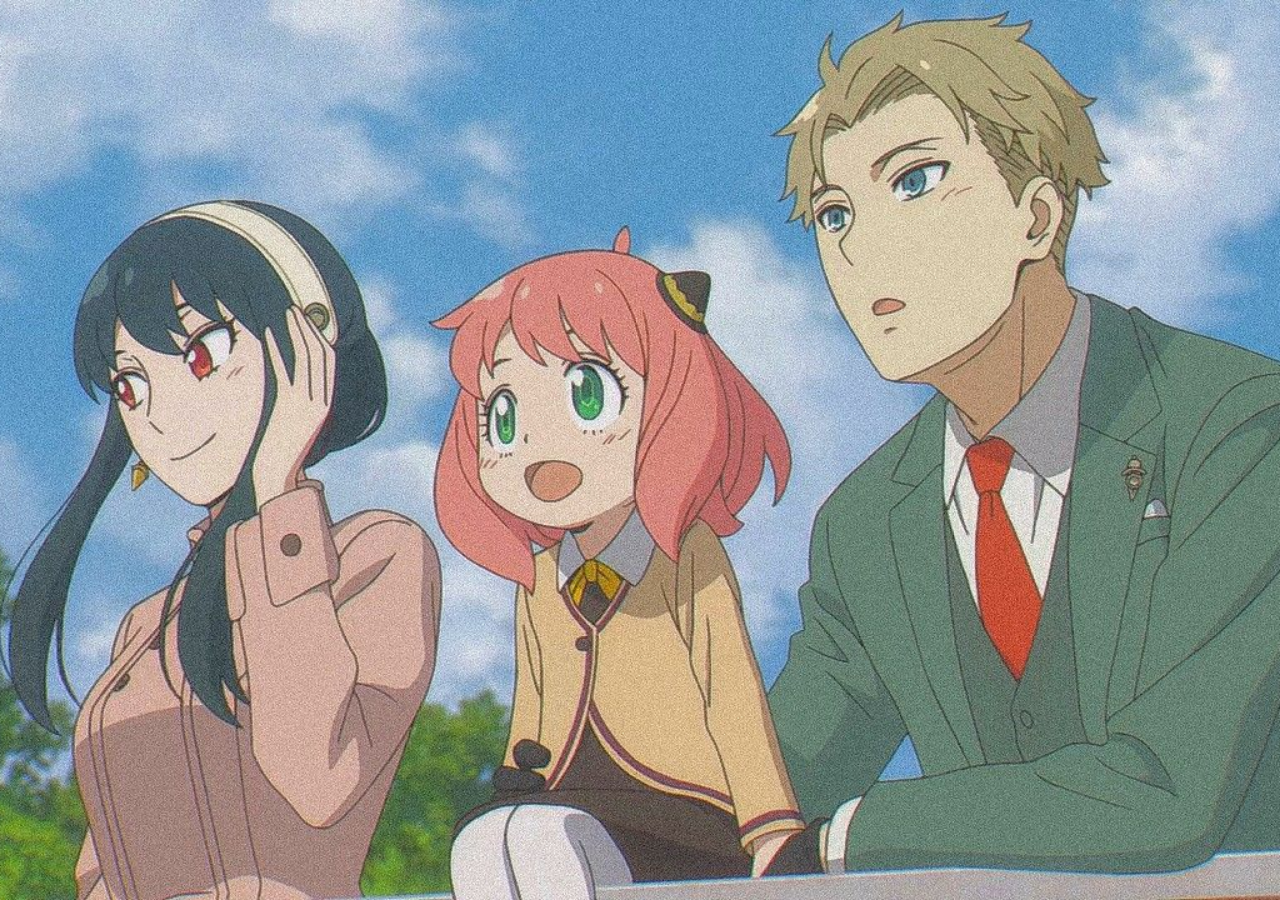
<file: index.html>
<!DOCTYPE html>
<html lang="en">
    
<head>
    <meta charset="UTF-8">
    <meta name="viewport" content="width=device-width, initial-scale=1.0">
    <title>SPYxFAM</title>
    <link rel="stylesheet" href="style.css">
    <link rel="icon" type="image/jpg" href="background2s.jpg">
</head>

<body>
    <header id="spyxfam">
        <h1>SPY<span class="x">×</span>FAM</h1>
    </header>
    <section class="header-sec">
        <nav class="nav-bar">
            <div class="episode">
                <a href="#episode" target="_self" class="main-tag"><span>Episode</span></a>
            </div>
            
            <div class="about">
                <a href="#about" target="_self" class="main-tag"><span>About</span></a>
            </div>
            
            <div class="storyline">
                <a href="#storyline" target="_self" class="main-tag"><span>Storyline</span></a>
            </div>

            <div class="dropDown">
                <a href="#character" class="main-tag"><span>Character</span></a>
                <div class="dropDown-lst">
                    <a href="forger.html" target="_blank">Forger</a>
                    <a href="blackbell.html" target="_blank">Blackbell</a>
                    <a href="desmond.html" target="_blank">Desmond</a>
                    <a href="others.html" target="_blank">Others</a>
                </div>
            </div>
        </nav>
    </section>

    <main id="webpage">
        <section id="about">
            <div class="about-sec">
                <div class="about-head">
                    <h2>About</h2>
                </div>
                
                <div class="about-info">
                    <p class="about-paragraph">Spy × Family (stylized as SPY×FAMILY and pronounced "spy family")[4][5][6] is a Japanese web manga series written and illustrated by Tatsuya Endo. The story follows Agent Twilight, an enigmatic spy who has to "build a family" to execute a mission, not realizing that his adopted daughter is a telepath, and the woman he agrees to marry is a skilled assassin. The series has been serialized biweekly on Shueisha's Shōnen Jump+ app and website since March 2019, with its chapters collected in 17 tankōbon volumes as of April 2026. It is licensed in North America by Viz Media. An anime television series adaptation produced by Wit Studio and CloverWorks aired from April to December 2022, with a second cours aired from October to December of the same year. The second season, continuing from 2022's adaptation, aired from October to December 2023. A third season aired from October to December 2025. An anime film titled Spy × Family Code: White, featuring the cast from the television series reprising their roles, was released theatrically in Japan in December 2023 and in the United States and Canada in April 2024. By December 2025, Spy × Family had over 41 million copies in circulation, making it one of the best-selling manga series of all time. The series has received critical acclaim for its storytelling, humor, characters, action scenes, and artwork.</p>
                    <br>
                    <p class="about-paragraph">Tatsuya Endo and his editor Shihei Lin have known each other for over ten years; Lin was his initial editor on his first manga series, Tista (2007). When Lin was moved from the Jump Square editorial department to Shōnen Jump+, Endo happily followed, and they began developing a new work. Spy × Family takes elements from three of Endo's Jump Square one-shots: Rengoku no Āshe (煉獄のアーシェ; lit. "Ashe of Purgatory"), Ishi ni Usubeni, Tetsu ni Hoshi (石に薄紅、鉄に星; lit. "The Pink in Stone, the Star in Steel"), and I Spy. Lin said that its reception among the editorial department was so positive that serialization was practically decided before the official meeting was even held. The initial draft was given the working title Spy Family written in Japanese. When deciding the final name, Endo came up with over 100 options, but they ultimately decided to use the same title but in English and with a "cross" in between, the latter influenced by Hunter × Hunter.[9] Lin said that he and Endo are always conscious of the line where violence, a necessary aspect in a spy manga, is given a pass for comedy's sake. With Tista and Blade of the Moon Princess both having a dark tone, the editor told Endo to give Spy × Family a more cheerful <span class="span-paragraph">one. Anya was inspired by the main character of Rengoku no Ashe. Her extrasensory perception was decided early on, and</span></p>
                    <p class="about-paragraph">Lin cited its use for comedic effect as one of the series' strengths. Lin said that the series has a broad readership among all ages and genders. He also cited Endo's clean art and ability to convey emotions as part of the manga's appeal. Lin feels that the world and characters were firmly established as of volume <span class="span-paragraph">two. As such, he revealed that he and Endo would start to include longer narratives in the series.</span></p>
                </div>
            </div>
        </section>

        <section id="episode">
            <div class="ep-sec">
                <div class="ep-head">
                    <h2>EPISODES</h2>
                </div>
                
                <div class="ep-title">
                    <table>
                        <tbody>
                            <tr>
                                <th>Operation Strix</th>
                                <td><img src="episode1.png" alt="episode 1"></td>
                            </tr>
                            
                            <tr>
                                <th>Secure a Wife</th>
                                <td><img src="episode2.png" alt="episode 2"></td>
                            </tr>
                            
                            <tr>
                                <th>Prepare for the Interview</th>
                                <td><img src="episode3.png" alt="episode 3"></td>
                            </tr>
                            
                            <tr>
                                <th>The Prestigious<br>School's Interview</th>
                                <td><img src="episode4.png" alt="episode 4"></td>
                            </tr>
                            
                            <tr>
                                <th>Will They Pass or Fail?</th>
                                <td><img src="episode5.png" alt="episode 5"></td>
                            </tr>

                            <tr>
                                <th>The Friendship Scheme</th>
                                <td><img src="episode6.png" alt="episode 6"></td>
                            </tr>

                            <tr>
                                <th>The Target's Second Son</th>
                                <td><img src="episode7.png" alt="episode 7"></td>
                            </tr>

                            <tr>
                                <th>The Counter-Secret<br>Police Cover Operation</th>
                                <td><img src="episode8.png" alt="episode 8"></td>
                            </tr>

                            <tr>
                                <th>Show Off How in Love You Are</th>
                                <td><img src="episode9.png" alt="episode 9"></td>
                            </tr>

                            <tr>
                                <th>The Great Dodgeball Plan</th>
                                <td><img src="episode10.png" alt="episode 10"></td>
                            </tr>

                            <tr>
                                <th>Stella</th>
                                <td><img src="episode11.png" alt="episode 11"></td>
                            </tr>

                            <tr>
                                <th>Penguin Park</th>
                                <td><img src="episode12.png" alt="episode 12"></td>
                            </tr>

                            <tr>
                                <th>Project Apple</th>
                                <td><img src="episode13.png" alt="episode 13"></td>
                            </tr>

                            <tr>
                                <th>Disarm the Time Bomb</th>
                                <td><img src="episode14.png" alt="episode 14"></td>
                            </tr>

                            <tr>
                                <th>A New Family Member</th>
                                <td><img src="episode15.png" alt="episode 15"></td>
                            </tr>

                            <tr>
                                <th>The Informant's Great<br>Romance Plan</th>
                                <td><img src="episode16.png" alt="episode 16"></td>
                            </tr>

                            <tr>
                                <th>Fullmetal Lady</th>
                                <td><img src="episode17.png" alt="episode 17"></td>
                            </tr>

                            <tr>
                                <th>Uncle the Private Tutor</th>
                                <td><img src="episode18.png" alt="episode 18"></td>
                            </tr>

                            <tr>
                                <th>A Revenge Plot Against Desmond</th>
                                <td><img src="episode19.png" alt="episode 19"></td>
                            </tr>

                            <tr>
                                <th>Investigate the General Hospital</th>
                                <td><img src="episode20.png" alt="episode 20"></td>
                            </tr>

                            <tr>
                                <th>Nightfall</th>
                                <td><img src="episode21.png" alt="episode 21"></td>
                            </tr>

                            <tr>
                                <th>The Underground Tennis Tournament:<br>The Campbelldon</th>
                                <td><img src="episode22.png" alt="episode 22"></td>
                            </tr>

                            <tr>
                                <th>The Unwavering Path</th>
                                <td><img src="episode23.png" alt="episode 23"></td>
                            </tr>

                            <tr>
                                <th>Shopping with Friends</th>
                                <td><img src="episode24.png" alt="episode 24"></td>
                            </tr>

                            <tr>
                                <th>First Contact</th>
                                <td><img src="episode25.png" alt="episode 25"></td>
                            </tr>

                            <tr>
                                <th>Follow Mama and Papa</th>
                                <td><img src="episode26.png" alt="episode 26"></td>
                            </tr>
                        </tbody>
                    </table>
                </div>
            </div>
        </section>

        <section id="storyline">
            <div class="story-sec">
                <div class="story-head">
                    <h2>STORYLINE</h2>
                </div>

                <div class="story-info">
                    <p class="story-paragraph">At its core, Spy x Family is a brilliant mix of high-stakes espionage and heartwarming "found family" comedy. Set in a world reminiscent of the Cold War, it follows three individuals who form a fake family, each keeping a massive secret from the others to maintain peace between the nations <span class="span-paragraph">of Westalis and Ostania.</span></p>
                    <br>
                    <p class="story-paragraph">The story begins when Westalis's top spy, codename Twilight, is assigned a mission of utmost importance: Operation Strix. To prevent a war, he must get close to Donovan Desmond, a reclusive Ostanian politician who only appears at functions for his son's elite school, Eden <span class="span-paragraph">Academy. To infiltrate these social circles, Twilight assumes the identity of Loid Forger, a psychiatrist, and realizes he needs a wife and child within one week.</span></p>
                    <br>
                    <p class="story-paragraph">The irony of the series is that while Loid thinks he is the only one living a double life, his new family is just as extraordinary:</p>
                    <p class="story-paragraph">Loid Forger (The <span class="span-paragraph">Spy): A master of disguise who believes he's abandoned all emotion for the sake of his<br>mission, yet constantly finds himself genuinely caring for his fake family.</span></p>
                    <p class="story-paragraph">Yor Forger (The <span class="span-paragraph">Assassin): To avoid suspicion of being a single woman (which is seen as "suspicious" in Ostania), she agrees to the fake marriage. By day, she's a clerk; by night, she's the deadly Thorn Princess.</span></p>
                    <p class="story-paragraph">Anya Forger (The <span class="span-paragraph">Telepath): A young girl Loid adopts from an orphanage. She is a former test subject who can read minds. She is the only one who knows everyone's true identity, and she uses her powers to keep the family together so she doesn't have to go back to the orphanage.</span></p>
                    <p class="story-paragraph">Bond (The <span class="span-paragraph">Precognitive Dog): Later, the family adopts a dog who can see the future. He and Anya form a psychic duo to prevent various disasters.</span></p>
                </div>

                <div class="story-info">
                    <p class="story-paragraph">Anya must earn 8 Stella Stars to become an "Imperial Scholar" so Loid can attend the exclusive donor mixers. <span class="span-paragraph">However, Anya is academically challenged and prone to earning Tonitrus Bolts (demerits) instead. Her "frenemy" relationship with Desmond's son, Damian, is a central focus.</span></p>
                    <br>
                    <p class="story-paragraph">One of the most intense arcs where Yor is hired to protect a client on a luxury liner. Coincidentally, Loid and Anya are on the same ship. Yor must fight off a horde of assassins while keeping her job a secret from Loid, who is busy trying to relax (and failing).</p>
                    <p class="story-paragraph">These storylines delve into the darker political climate of Ostania, involving domestic terrorism, the Secret Police (including Yor's overprotective brother, Yuri), and the looming threat of war that Loid is desperately trying to stop.</p>
                    <p class="story-paragraph">It's a story about people who are "broken" or "lonely" finding a sense of belonging in a lie that slowly becomes their reality.</p>
                </div>
            </div>
        </section>
    </main>

    <div class="intro-slide">
    </div>

    <script src="index.js"></script>
</body>
</html>
</file>
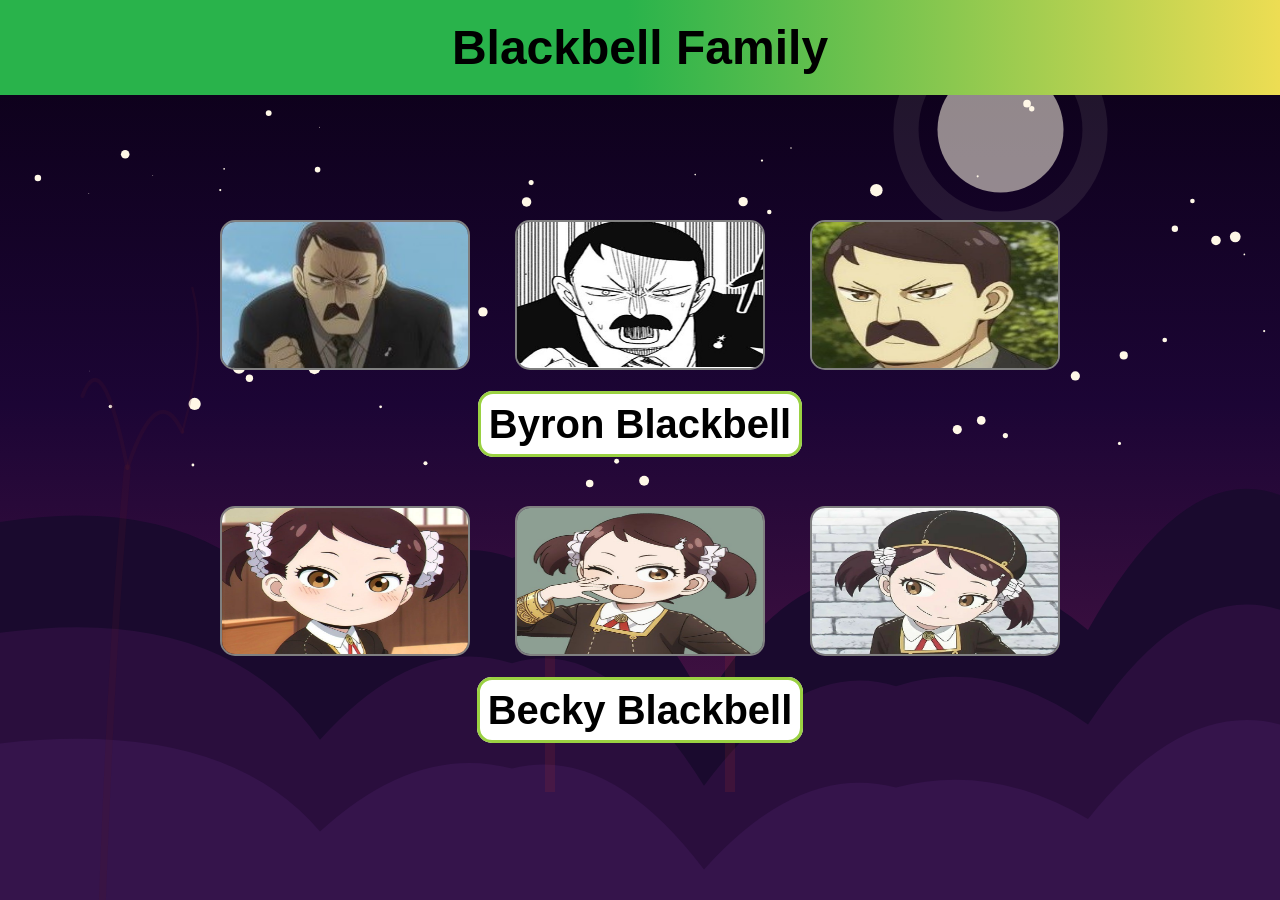
<file: blackbell.html>
<!DOCTYPE html>
<html lang="en">
<head>
    <meta charset="UTF-8">
    <meta name="viewport" content="width=device-width, initial-scale=1.0">
    <title>Blackbell Family</title>
    <link rel="stylesheet" href="style2.css">
</head>
<body id="blackbell-family">
    <canvas class="ca"></canvas>
    <header id="header-blackbell">
        <h1>Blackbell Family</h1>
    </header>
    <section id="blackbell">
        <div class="blackbell-famInfo">
            <div class="fam-row">
                <div class="fam-img">
                    <img src="byron.jpg" alt="Byron Blackbell">
                    <img src="byron2.jpg" alt="Byron Blackbell">
                    <img src="byron3.jpg" alt="Byron Blackbell">
                </div>
                <div class="fam-row-text">
                    <h2 id="byron"><span>Byron Blackbell</span></h2>
                    <p>is the father of Becky Blackbell and a prominent figure in Ostanian high society. While he is not a main character, his influence as a titan of industry is felt throughout the series. Byron is the CEO of Blackbell Heavy Industries (also known as the Blackbell Company), one of Ostania's most powerful military manufacturers. In stark contrast to the cold and reclusive Donovan Desmond, Byron is portrayed as a highly social and extremely doting father. He is known for showering Becky with extravagant gifts and rewards. For example, he gifted her their pet dog, Wiesel, as a reward for her efforts at school. Despite his serious role as a CEO, he is occasionally depicted as having a childish or overly emotional side, particularly when it comes to his daughter. He is frequently scolded or kept in check by Martha Marriott, the family's trusted veteran attendant and Becky's caretaker. Byron represents the "industrialist" side of the Ostanian power structure—someone who benefits from the military-industrial complex but remains a devoted, if slightly over-the-top, family man.</p>    
                </div>

                <div class="fam-img">
                    <img src="beckyblackbell.jpg" alt="Becky Blackbell">
                    <img src="beckyblackbell2.jpg" alt="Becky Blackbell">
                    <img src="beckyblackbell3.jpg" alt="Becky Blackbell">
                </div>
                <div class="fam-row-text">
                    <h2 id="becky"><span>Becky Blackbell</span></h2>
                    <p>She is Anya Forger's best friend at Eden Academy and the daughter of Byron Blackbell, the CEO of the massive defense conglomerate, Blackbell Heavy Industries. She is one of the few people who truly sees Anya for who she is—and likes her for it. Becky is characterized by her extreme maturity (or at least, her attempt at it). Because she grew up watching adult romance dramas and surrounded by luxury, she often acts more like a 25-year-old socialite than a 6-year-old child. Before meeting Anya, Becky was lonely and viewed her classmates as "childish." She initially took Anya under her wing out of pity, but the two quickly became inseparable. Becky is fiercely protective of Anya and is often the first to stand up to Damian or other bullies. She is obsessed with love and "mature" relationships. She frequently gives Anya unsolicited romantic advice and views almost every interaction through the lens of a soap opera plot. Becky is essential to Anya's emotional well-being. While Anya is constantly stressed by her secret mission and Damian's attitude, Becky provides a safe, normal space for her to just be a kid.</p>
                </div>
            </div>
        </div>
    </section>
    <script src="index.js"></script>
</body>
</html>
</file>
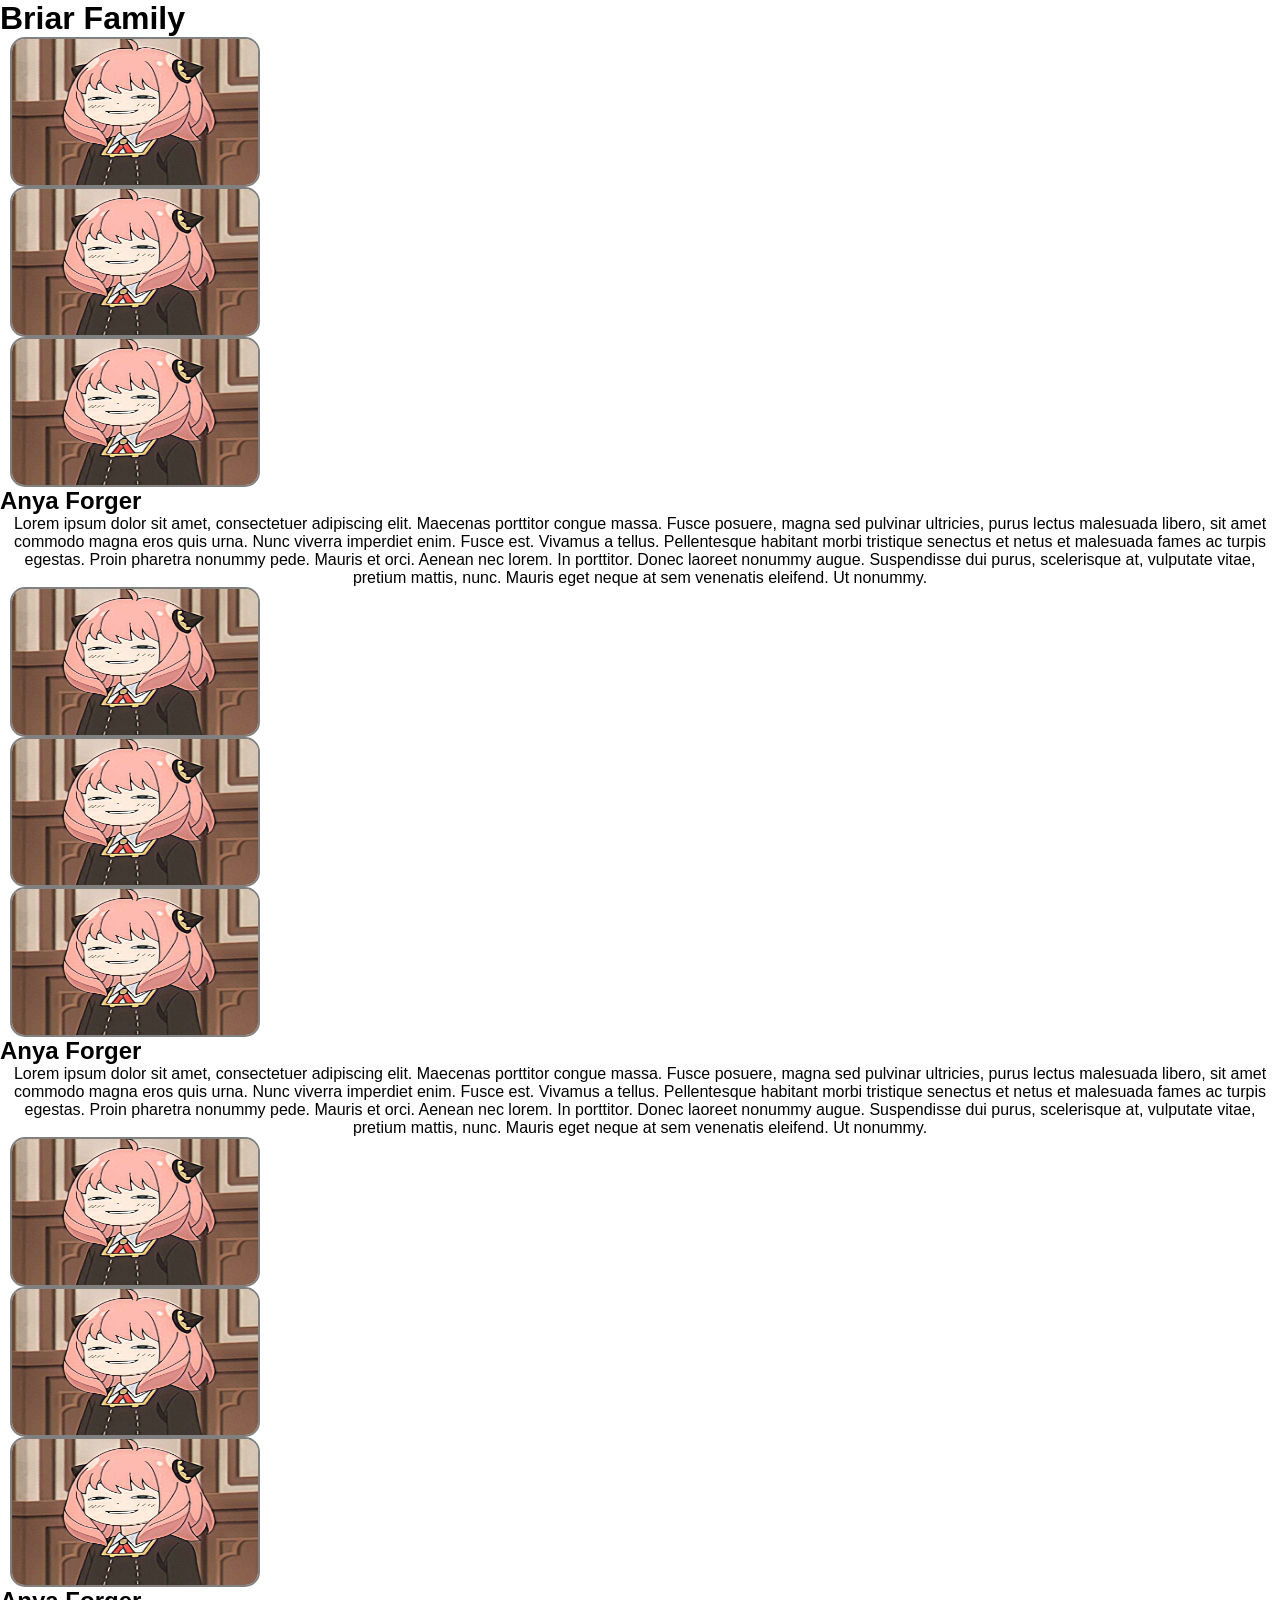
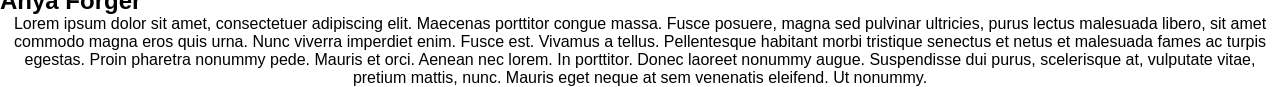
<file: briar.html>
<!DOCTYPE html>
<html lang="en">
<head>
    <meta charset="UTF-8">
    <meta name="viewport" content="width=device-width, initial-scale=1.0">
    <title>Briar Family</title>
    <link rel="stylesheet" href="style2.css">
</head>
<body>
    <header id="header-briar">
        <h1>Briar Family</h1>
    </header>
    <section id="briar">
        <div class="briar-famInfo">
            <div class="fam-row">
                <div class="fam-img">
                    <img src="anyaforger.jpg" alt="Anya Forger">
                    <img src="anyaforger.jpg" alt="Anya Forger">
                    <img src="anyaforger.jpg" alt="Anya Forger">
                </div>
                <div class="fam-row-text">
                    <h2>Anya Forger</h2>
                    <p>Lorem ipsum dolor sit amet, consectetuer adipiscing elit. Maecenas porttitor congue massa. Fusce posuere, magna sed pulvinar ultricies, purus lectus malesuada libero, sit amet commodo magna eros quis urna. Nunc viverra imperdiet enim. Fusce est. Vivamus a tellus. Pellentesque habitant morbi tristique senectus et netus et malesuada fames ac turpis egestas. Proin pharetra nonummy pede. Mauris et orci. Aenean nec lorem. In porttitor. Donec laoreet nonummy augue. Suspendisse dui purus, scelerisque at, vulputate vitae, pretium mattis, nunc. Mauris eget neque at sem venenatis eleifend. Ut nonummy.</p>    
                </div>

                <div class="fam-img">
                    <img src="anyaforger.jpg" alt="Anya Forger">
                    <img src="anyaforger.jpg" alt="Anya Forger">
                    <img src="anyaforger.jpg" alt="Anya Forger">
                </div>
                <div class="fam-row-text">
                    <h2>Anya Forger</h2>
                    <p>Lorem ipsum dolor sit amet, consectetuer adipiscing elit. Maecenas porttitor congue massa. Fusce posuere, magna sed pulvinar ultricies, purus lectus malesuada libero, sit amet commodo magna eros quis urna. Nunc viverra imperdiet enim. Fusce est. Vivamus a tellus. Pellentesque habitant morbi tristique senectus et netus et malesuada fames ac turpis egestas. Proin pharetra nonummy pede. Mauris et orci. Aenean nec lorem. In porttitor. Donec laoreet nonummy augue. Suspendisse dui purus, scelerisque at, vulputate vitae, pretium mattis, nunc. Mauris eget neque at sem venenatis eleifend. Ut nonummy.</p>    
                </div>

                <div class="fam-img">
                    <img src="anyaforger.jpg" alt="Anya Forger">
                    <img src="anyaforger.jpg" alt="Anya Forger">
                    <img src="anyaforger.jpg" alt="Anya Forger">
                </div>
                <div class="fam-row-text">
                    <h2>Anya Forger</h2>
                    <p>Lorem ipsum dolor sit amet, consectetuer adipiscing elit. Maecenas porttitor congue massa. Fusce posuere, magna sed pulvinar ultricies, purus lectus malesuada libero, sit amet commodo magna eros quis urna. Nunc viverra imperdiet enim. Fusce est. Vivamus a tellus. Pellentesque habitant morbi tristique senectus et netus et malesuada fames ac turpis egestas. Proin pharetra nonummy pede. Mauris et orci. Aenean nec lorem. In porttitor. Donec laoreet nonummy augue. Suspendisse dui purus, scelerisque at, vulputate vitae, pretium mattis, nunc. Mauris eget neque at sem venenatis eleifend. Ut nonummy.</p>    
                </div>
            </div>
        </div>
    </section>
</body>
</html>
</file>
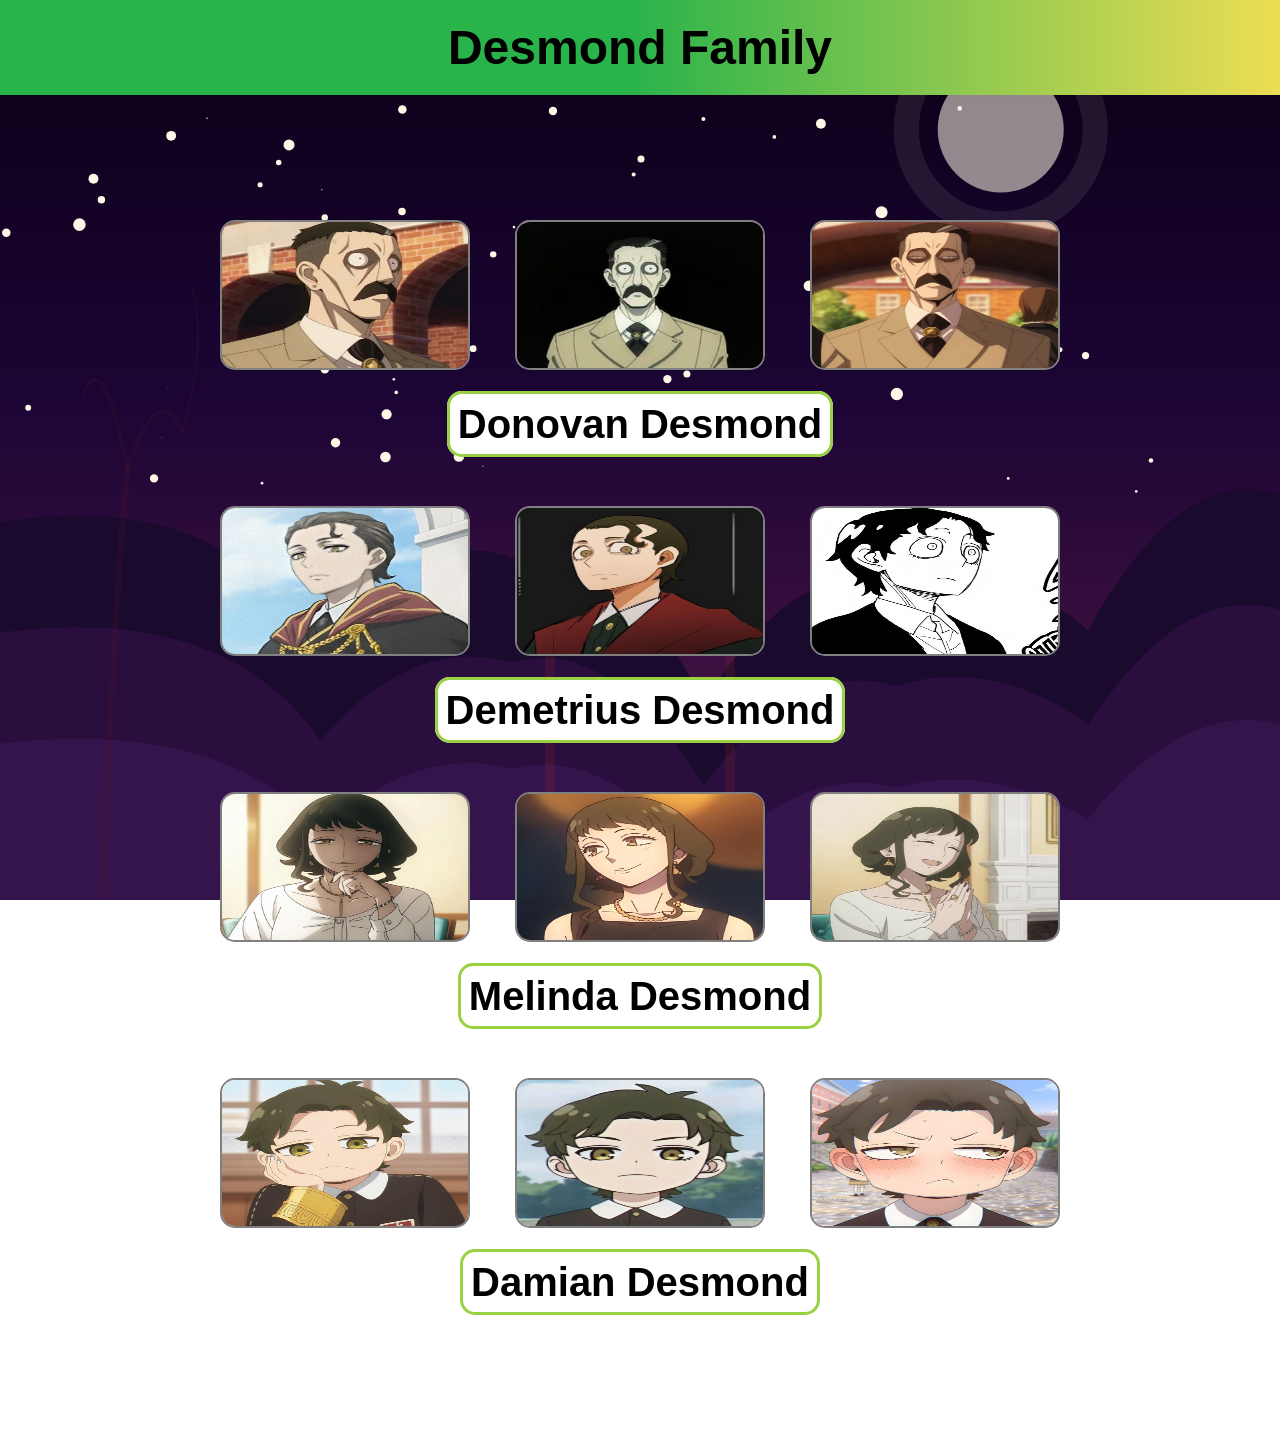
<file: desmond.html>
<!DOCTYPE html>
<html lang="en">
<head>
    <meta charset="UTF-8">
    <meta name="viewport" content="width=device-width, initial-scale=1.0">
    <title>Desmond Family</title>
    <link rel="stylesheet" href="style2.css">
</head>
<body id="desmond-family">
    <canvas class="ca"></canvas>
    <header id="header-desmond">
        <h1>Desmond Family</h1>
    </header>
    <section id="desmond">
        <div class="desmond-famInfo">
            <div class="fam-row">
                <div class="fam-img">
                    <img src="donovandesmond.jpg" alt="Donovan Desmond">
                    <img src="donovandesmond2.jpg" alt="Donovan Desmond">
                    <img src="donovandesmond3.jpg" alt="Donovan Desmond">
                </div>
                <div class="fam-row-text">
                    <h2 id="donovan"><span>Donovan Desmond</span></h2>
                    <p>He is the primary antagonist and the ultimate target of "Operation Strix" in Spy x Family. As the Chairman of the National Unity Party in Ostania, he is the shadowy figure Loid Forger must approach to maintain peace between the East and the West. Donovan is defined by his extreme reclusiveness and cold demeanor. He rarely appears in public, making the Eden Academy social gatherings one of the few places he can be reached. He holds a deeply cynical view of human nature, believing that people can never truly understand one another. This philosophy makes him a difficult target for psychological manipulation. Donovan is Loid Forger's "Final Boss" because he is unpredictable. Unlike typical targets who can be swayed by charm or logic, Donovan's lack of attachment to others makes him nearly impossible to read. Every brief encounter Loid has with him is a high-tension chess match where one wrong word could end the mission.</p>    
                </div>

                <div class="fam-img">
                    <img src="demetrius.jpg" alt="Demetrius Desmond">
                    <img src="demetrius2.jpg" alt="Demetrius Desmond">
                    <img src="demetrius3.jpg" alt="Demetrius Desmond">
                </div>
                <div class="fam-row-text">
                    <h2 id="demetrius"><span>Demetrius Desmond</span></h2>
                    <p>He is the eldest son of Donovan and Melinda Desmond and the older brother of Damian. Like his father, he is a figure of immense mystery and significant importance to the success of Operation Strix. Demetrius is the gold standard for students at Eden Academy. He is an Imperial Scholar, having earned several Stella Stars for his peerless academic performance. He shares his father's unsettling physical traits, including a wide-eyed, vacant stare. He is described as cold, distant, and seemingly "dead inside". Demetrius is characterized by a haunting emotional void. Demetrius represents the "perfected" version of the Desmond family ideals: academically brilliant, socially detached, and seemingly devoid of any vulnerabilities that Loid Forger could exploit. He remains one of the most enigmatic obstacles for WISE, as his lack of emotional "surface area" makes him nearly impossible to manipulate or read.</p>    
                </div>

                <div class="fam-img">
                    <img src="melinda.jpg" alt="Melinda Desmond">
                    <img src="melinda2.jpg" alt="Melinda Desmond">
                    <img src="melinda3.jpg" alt="Melinda Desmond">
                </div>
                <div class="fam-row-text">
                    <h2 id="melinda"><span>Melinda Desmond</span></h2>
                    <p>She is perhaps the most psychologically complex character in Spy x Family. As the wife of Donovan Desmond and mother to Demetrius and Damian, she represents a stark, unsettling contrast to the "wholesome" (if chaotic) energy of Yor Forger. Melinda is defined by an extreme, almost frightening ambivalence. She appears to suffer from a profound internal conflict regarding her family, particularly her youngest son, Damian. Unlike her reclusive husband, Melinda is socially active. She is the leader of the Lady Patriots Society, an elite circle of mothers of Eden Academy students. Melinda represents a secondary route to Donovan. While Loid is focused on the "Friendship Scheme" between Damian and Anya, Yor's organic friendship with Melinda has opened a direct door into the Desmond household—one that is arguably more stable but much more dangerous, given Melinda's unpredictable mental state.</p>
                </div>

                <div class="fam-img">
                    <img src="damian.jpg" alt="Damian Desmond">
                    <img src="damian2.jpg" alt="Damian Desmond">
                    <img src="damian3.jpg" alt="Damian Desmond">
                </div>
                <div class="fam-row-text">
                    <h2 id="damian"><span>Damian Desmond</span></h2>
                    <p>He is the second son of Donovan Desmond and Anya Forger's primary "target" for the Friendship Scheme in Spy x Family. While he starts the series as a typical schoolyard antagonist, he has evolved into one of the most sympathetic and nuanced characters in the story. Damian is the classic "haughty rich kid" with a hidden heart of gold. He initially appears arrogant, rude, and obsessed with his status as a Desmond. He looks down on "commoners" and demands respect from his peers. Most of his bravado is a defense mechanism. Deep down, he is incredibly hardworking, surprisingly honorable, and suffers from a massive inferiority complex regarding his perfect older brother and distant father. He feels he must become an Imperial Scholar to be "worthy" of the Desmond name. Every Stella Star he earns is not for his own pride, but a "ticket" to finally get his father to look at him. Damian serves as the emotional bridge for Operation Strix. Through Anya’s telepathy, the audience sees that Damian isn't a "villain" in the making, but a lonely child trying to survive the pressure of a broken family.</p>
                </div>

            </div>
        </div>
    </section>
    <script src="index.js"></script>
</body>
</html>
</file>
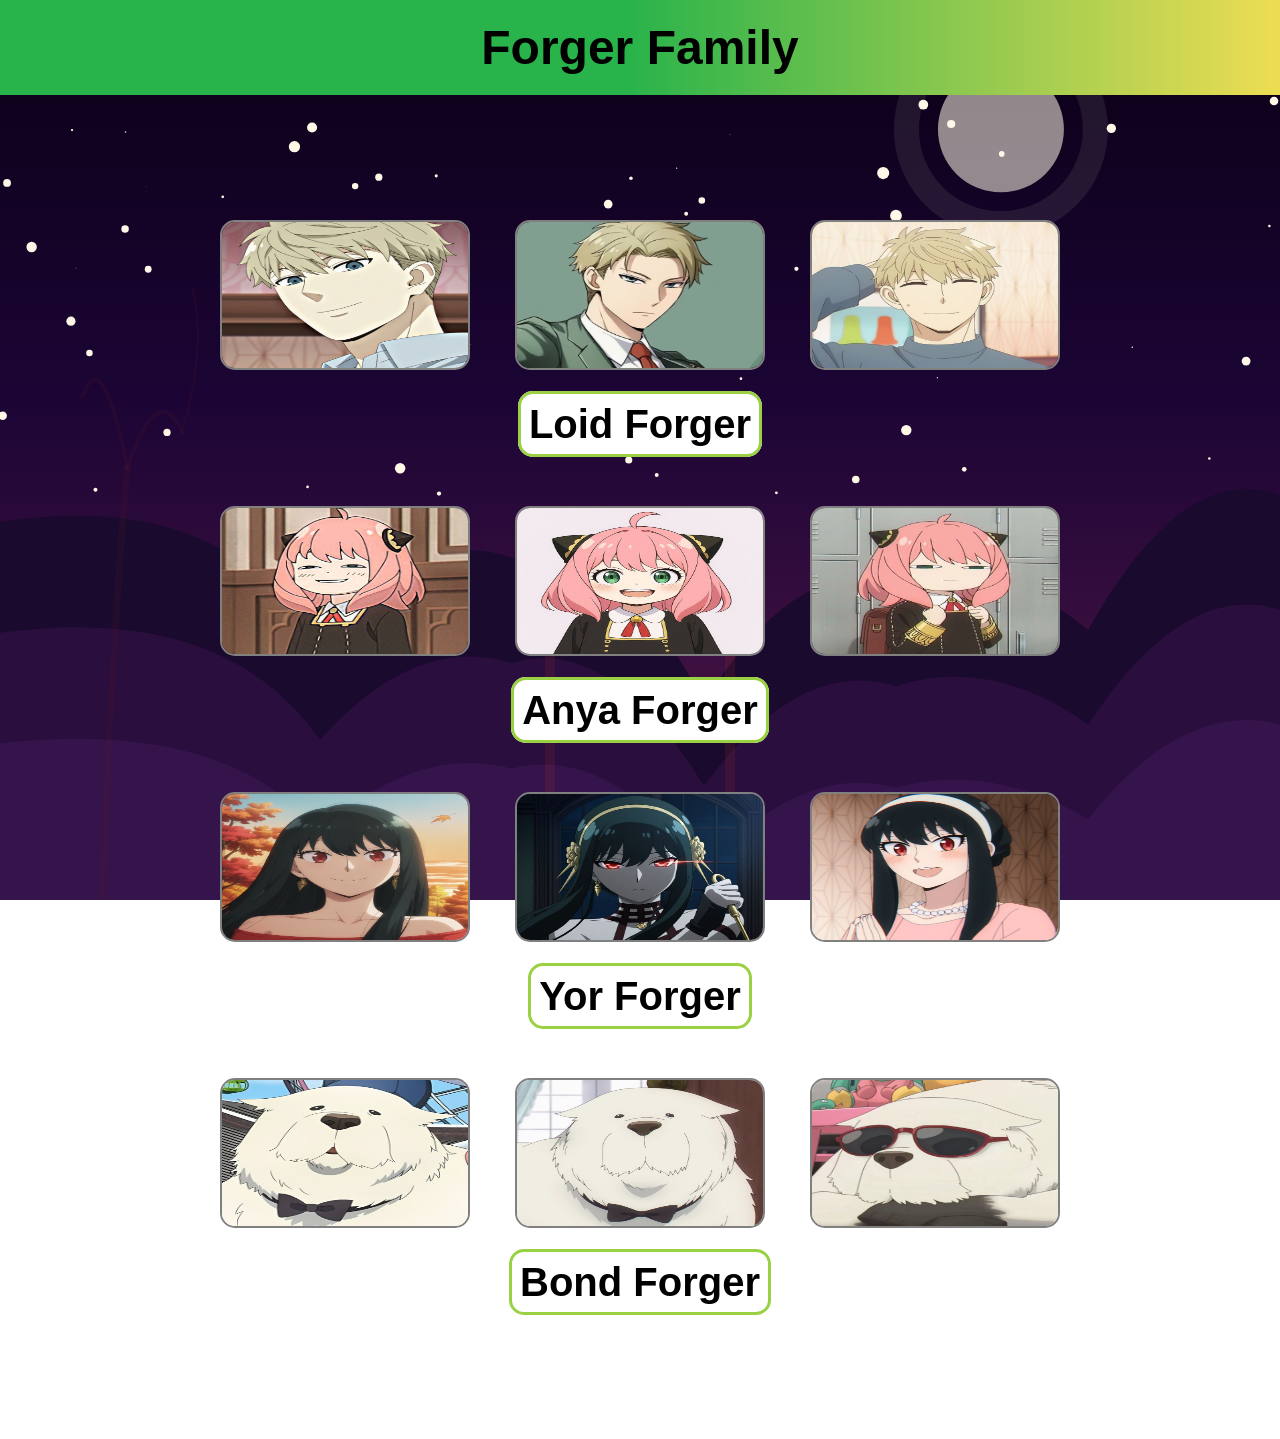
<file: forger.html>
<!DOCTYPE html>
<html lang="en">
<head>
    <meta charset="UTF-8">
    <meta name="viewport" content="width=device-width, initial-scale=1.0">
    <title>Forger Family</title>
    <link rel="stylesheet" href="style2.css">
</head>
<body id="forger-family">
    <canvas class="ca"></canvas>
    <header id="header-forger">
        <h1>Forger Family</h1>
    </header>
    <section id="forger">
        <div class="forger-famInfo">
            <div class="fam-row">
                <div class="fam-img">
                    <img src="loidforger.jpg" alt="Loid Forger">
                    <img src="loidforger2.jpg" alt="Loid Forger">
                    <img src="loidforger3.jpg" alt="Loid Forger">
                </div>
                <div class="fam-row-text">
                    <h2 id="loid"><span>Loid Forger</span></h2>
                    <p>He is the main protagonist of Spy x Family, though that's only one of his many identities. In reality, he's the elite spy known as Twilight, working for the intelligence agency WISE in a tense, Cold War-inspired world. Loid is a contradiction: a man trained to manipulate emotions who's slowly learning to feel them. His struggle between duty and growing attachment is what makes him compelling—not just as a spy, but as a person.<br><br>Obsessively Professional: He treats parenting like a mission objective, reading books on child psychology and etiquette just to appear like a “perfect father. ”Unintentionally Funny: Despite his serious nature, his overthinking and rigid logic often lead to comedic situations—especially with Anya's unpredictability. Secret Soft Side: Though he denies it, he genuinely cares about his family's well-being. Small moments—like worrying about Anya's school life—reveal cracks in his stoic persona. Trauma-Driven Motivation: His desire for world peace stems from a painful childhood during wartime, pushing him to prevent others from experiencing the same suffering.</p>
                </div>

                <div class="fam-img">
                    <img src="anyaforger.jpg" alt="Anya Forger">
                    <img src="anyaforger2.jpg" alt="Anya Forger">
                    <img src="anyaforger3.jpg" alt="Anya Forger">
                </div>
                <div class="fam-row-text">
                    <h2 id="anya"><span>Anya Forger</span></h2>
                    <p>She is one of the most memorable characters from Spy x Family. She may look like a normal little girl, but she's anything but ordinary. Anya is a mix of innocence and hidden awareness. She knows more than anyone expects, yet she still behaves like a normal child. That contrast—combined with her desire to keep her “family” together—makes her both funny and surprisingly touching.<br><br>Telepath: Anya can read people's minds. She constantly hears the thoughts of those around her—including her adoptive parents, Loid Forger and Yor Forger—though she keeps this power a secret. Adorably Mischievous: Anya loves fun and chaos. She sometimes uses her mind-reading ability to create dramatic or exciting situations. Emotionally Expressive: Her exaggerated facial expressions—shock, smugness, panic—are iconic and often hilarious. Surprisingly Insightful: Even if she doesn't fully understand adult situations, her mind-reading gives her glimpses into people's true feelings, making her more empathetic than she seems.</p>    
                </div>

                <div class="fam-img">
                    <img src="yorforger.jpg" alt="Yor Forger">
                    <img src="yorforger2.jpg" alt="Yor Forger">
                    <img src="yorforger3.jpg" alt="Yor Forger">
                </div>
                <div class="fam-row-text">
                    <h2 id="yor"><span>Yor Forger</span></h2>
                    <p>She is one of the central characters in Spy x Family, living a double life that's both deadly and surprisingly wholesome. Yor's charm lies in her purity despite her profession. She doesn't see herself as a hero or villain—just someone doing what she must, while quietly wishing for happiness and belonging. Over time, her “fake” family becomes the one place where she can truly be herself.<br><br>Assassin “Thorn Princess”: Yor secretly works as a highly skilled killer for a shadowy organization. She specializes in swift, precise eliminations using needle-like weapons and incredible physical strength.<br>Socially Awkward: She struggles with normal interactions and often worries about fitting in, especially in her role as a “fake” wife to Loid Forger.<br>Insecure but Sincere: Yor doubts herself often—whether she's a good partner or parent—but always puts in real effort.</p>    
                </div>

                <div class="fam-img">
                    <img src="bondforger.jpg" alt="Bond Forger">
                    <img src="bondforger2.jpg" alt="Bond Forger">
                    <img src="bondforger3.jpg" alt="Bond Forger">
                </div>
                <div class="fam-row-text">
                    <h2 id="bond"><span>Bond Forger</span></h2>
                    <p>He is the lovable, prophetic canine member of the Forger family in Spy x Family. While he looks like a giant, oversized marshmallow, he plays a critical role in keeping the family safe and together. Bond was originally known as Subject 8, a test animal for "Project Apple," a clandestine research initiative by the former Ostanian regime aimed at creating hyper-intelligent animals for military use. After the project was shut down, he fell into the hands of terrorists before being rescued by Anya and Loid. Anya eventually named him "Bond" after her favorite cartoon character, Bondman. Bond serves as the "big brother" figure to Anya and provides a sense of normalcy to the household. While Loid treats him as a useful asset and Yor treats him with pure affection, Bond is arguably the only one who truly knows the family's secrets—simply because he's seen them all happen before they even occur.</p>    
                </div>
            </div>
        </div>
    </section>
    <script src="index.js"></script>
</body>
</html>
</file>
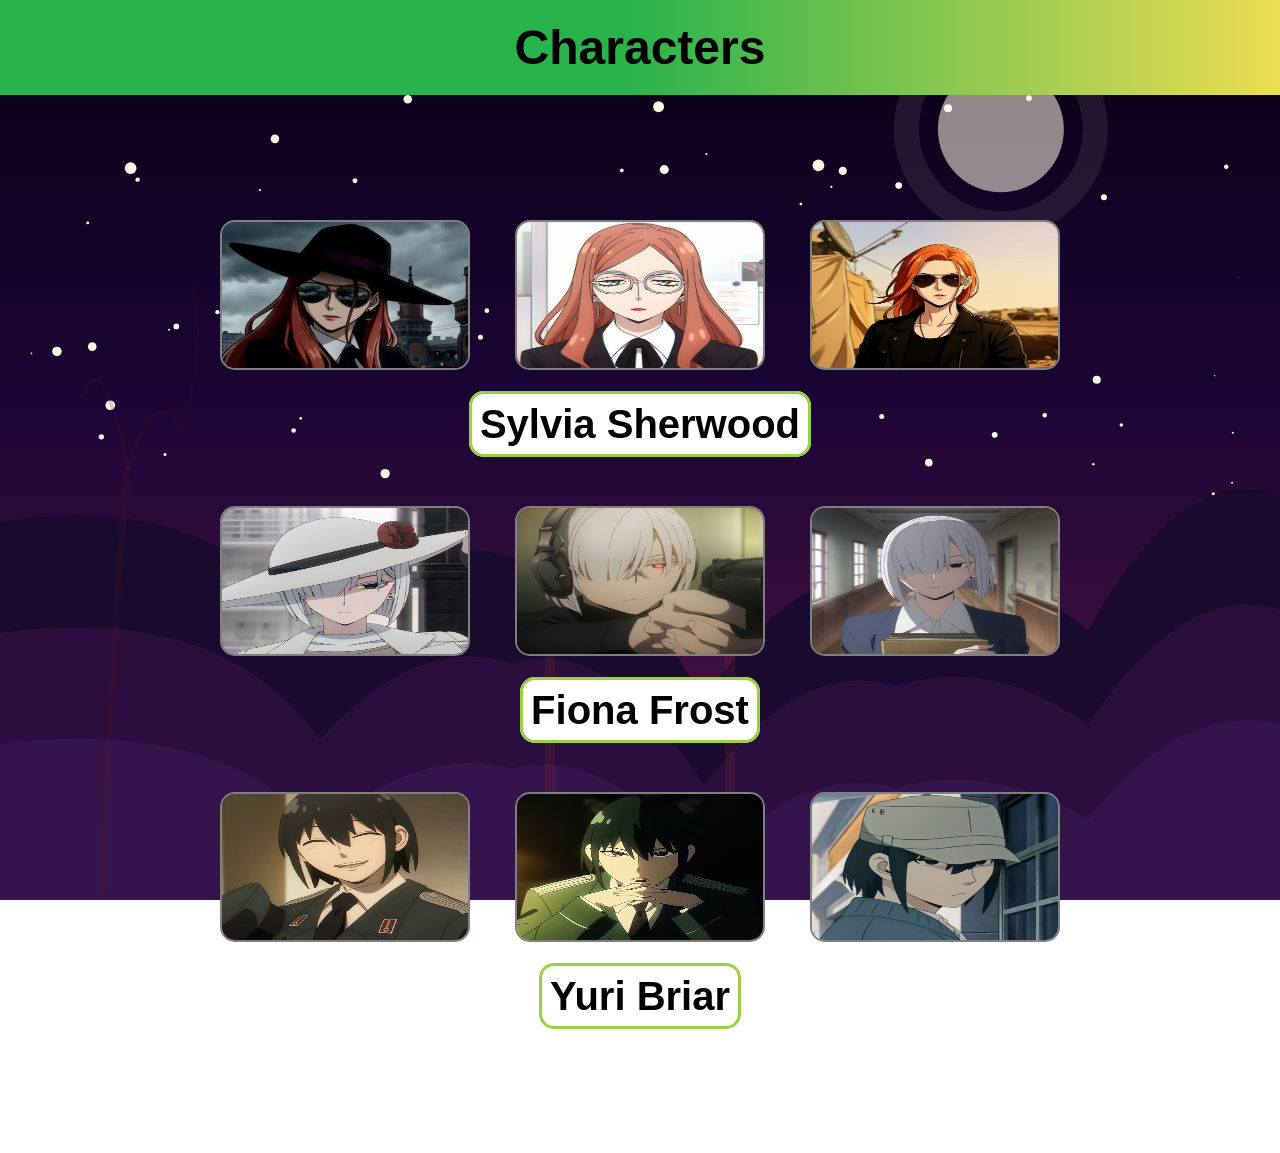
<file: others.html>
<!DOCTYPE html>
<html lang="en">
<head>
    <meta charset="UTF-8">
    <meta name="viewport" content="width=device-width, initial-scale=1.0">
    <title>Other characters</title>
    <link rel="stylesheet" href="style2.css">
</head>
<body id="other-characters-spyxfam">
    <canvas class="ca"></canvas>
    <header id="header-others">
        <h1>Characters</h1>
    </header>
    <section id="others">
        <div class="othersInfo">
            <div class="fam-row">
                <div class="fam-img">
                    <img src="sylvia.jpg" alt="Sylvia Sherwood">
                    <img src="sylvia2.jpg" alt="Sylvia Sherwood">
                    <img src="sylvia3.jpg" alt="Sylvia Sherwood">
                </div>
                <div class="fam-row-text">
                    <h2 id="loid"><span>Sylvia Sherwood</span></h2>
                    <p>She is the cool, collected, and formidable overseer of WISE (Westalis Intelligence Services' Eastern Division). Known by her codename "Handler," she is Loid Forger's direct superior and the mastermind keeping Operation Strix on track. She manages multiple operations simultaneously, ensuring that the fragile peace between Westalis and Ostania remains intact. Though she usually operates from the shadows, she has shown herself to be highly capable in fieldwork, displaying impressive physical discipline and a sharp tactical mind. Unlike some who play the "game" of espionage for glory, Sylvia is driven by a visceral hatred for conflict. She understands the cost of war better than almost anyone, which explains her patience with Loid's "family" antics—she recognizes the value of a peaceful life, even if it's a fabricated one. While her interactions with Anya are limited, Sylvia shows a rare, soft side when observing Anya, likely reflecting the mother she once was.</p>
                </div>

                <div class="fam-img">
                    <img src="fiona.jpg" alt="Fiona Frost">
                    <img src="fiona2.jpg" alt="Fiona Frost">
                    <img src="fiona3.jpg" alt="Fiona Frost">
                </div>
                <div class="fam-row-text">
                    <h2 id="anya"><span>Fiona Frost</span></h2>
                    <p>She is a top-tier WISE agent and Loid Forger's protégé. While she projects an image of absolute emotional detachment—earning her the codename "Nightfall"—she is secretly harborng an intense, borderline obsessive love for Twilight. She has striking lavender-white hair, pale skin, and sharp, calculating eyes. Her fashion is usually utilitarian yet high-fashion, often involving long coats and turtlenecks. Her face is a permanent mask of apathy. She rarely blinks or changes her expression, leading coworkers to believe she is a literal machine. The comedy of her character comes from the gap between her frozen exterior and her frantic, "lovey-dovey" internal thoughts, where she constantly screams her devotion to Loid. Despite her slender frame, she possesses monstrous physical strength and endurance. During the Campbelldon tennis arc, she hit a ball with enough force to snap a racquet and shatter the ground. Fiona represents the "Spies can't have feelings" trope taken to a hilarious extreme. She tries so hard to be the perfect, emotionless tool for WISE that she has become the most emotionally volatile character in the series—at least on the inside.</p>    
                </div>

                <div class="fam-img">
                    <img src="yuri.jpg" alt="Yuri Briar">
                    <img src="yuri2.jpg" alt="Yuri Briar">
                    <img src="yuri3.jpg" alt="Yuri Briar">
                </div>
                <div class="fam-row-text">
                    <h2 id="yor"><span>Yuri Briar</span></h2>
                    <p>He is Yor Forger's younger brother and a primary antagonist (and source of comedy) in Spy x Family. To the public, he is a dedicated civil servant at the Ministry of Foreign Affairs; in reality, he is a high-ranking lieutenant in the State Security Service (SSS)—the Ostanian secret police. At the Ministry, he is seen as a brilliant, hardworking young man who climbed the ranks quickly. He uses this "boring" job as a cover for his clandestine activities. As an SSS officer, he is known as a ruthless interrogator. He is fiercely nationalistic and spends his days hunting down Westalian spies—ironically including his own brother-in-law, "Twilight," whom he has yet to identify. After their parents died, Yor raised Yuri single-handedly, working dangerous jobs (as an assassin) to pay for his education. Yuri is well aware of her sacrifices and has dedicated his life to protecting her. Because of his attachment to Yor, he views Loid Forger as a villain who "stole" his sister. He is constantly looking for any reason to arrest Loid or prove he isn't good enough for her. He is the only person capable of eating Yor's food without immediate collapse, though it still causes him to hallucinate and "see the afterlife." To him, her cooking tastes like love. Yuri serves as a foil to Loid. While Loid is a spy for the "West," Yuri is the counter-intelligence for the "East". Yuri and Loid are two sides of the same coin—both are liars protecting their country to ensure a peaceful world for their loved ones. The comedy stems from the fact that they sit across from each other at dinner, both hiding deadly secrets, while Yuri desperately tries to find a reason to throw Loid in a dungeon for the "crime" of being a husband.</p>
                </div>
            </div>
        </div>
    </section>
    <script src="index.js"></script>
</body>
</html>
</file>
<file: style.css>
* {
    margin: 0;
    padding: 0;
    box-sizing: border-box;
    font-family:'Gill Sans', 'Gill Sans MT', Calibri, 'Trebuchet MS', sans-serif;
}

html {
    width: 100%;
    overflow-x: hidden;
}

#spyxfam {
    display: block;
    text-align: center;
    padding: 20px 15px;
    font-size: 15px;
    width: 100%;
    background-color: rgb(152, 168, 105);
    position: fixed;
    top: 0;
    z-index: 100;
}

#about, #episode, #storyline {
    scroll-margin-top: 120px;
}

body {
    position: relative;
    width: 100%;
    overflow-x: hidden;
    min-height: 100vh;
    background-image: url(spyxfamilybggg5.jpg);
    background-size: cover;
    background-repeat: no-repeat;
    background-attachment: fixed;
    background-position: center;
}

.nav-bar {
    display: flex;
    flex-direction: row;
    align-items: center;
}

#spyxfam h1 {
    color: black;
}

.x {
    margin: auto 2px;
    color: rgb(241, 23, 23);
}

.header-sec {
    display: flex;
    justify-content: center;
    flex-wrap: wrap;
    width: 100%;
    background-color: #D4AF7F;
    padding: 5px 0;
    position: fixed;
    top: 75px;
    z-index: 99;
    gap: 5px;
}

.header-sec .main-tag {
    text-decoration: none;
    padding: 15px;
    font-weight: bold;
    color: rgb(22, 71, 80);
    cursor: pointer;
}

.header-sec .main-tag:hover {
    background-color: rgb(248, 242, 8);
    border: none;
    border-radius: 5px;
    padding: 15px;
}

.header-sec .main-tag:active {
    background-color: #fab3ad;
    border: none;
    border-radius: 5px;
    padding: 15px;
}

.dropDown {
    display: inline-block;
    position: relative;
}

.dropDown-lst {
    display: none;
    position: absolute;
    background-color: #f1f1f1;
    min-width: 160px;
    box-shadow: 0px 8px 16px 0px rgba(0, 0, 0, 0.2);
    z-index: 999;
    left: 50%;
    transform: translateX(-50%);
    margin-top: 15px;
}

.dropDown-lst:hover {
    margin-top: 15px;
}

.dropDown-lst a {
    display: block;
    color: rgb(22, 71, 80);
    padding: 12px 16px;
    text-decoration: none;
}

.dropDown-lst a:hover {
    background-color: #d8d7ce;
}

.dropDown:hover .dropDown-lst {
    display: block;
}

.dropDown:hover .dropdown-btn {
    padding: 15px;
    border-radius: 5px;
}

.dropDown-lst::after {
    content: " ";
    position: absolute;
    bottom: 100%;
    left: 50%;
    transform: translateX(-50%);
    border-width: 10px;
    border-style: solid;
    border-color: transparent transparent white transparent;
    pointer-events: none;
}

.about {
    margin: 10px;
}

.storyline {
    margin: 10px;
}

.episode {
    margin: 10px;
}

.ep-sec {
    margin: 25px;
    padding-top: 10px;
    border: 1px solid rgba(255, 255, 255, 0.2);
    border-radius: 30px;
    background-color: rgba(255, 255, 255, 0.1);
    width: calc(100% - 45px);
    -webkit-backdrop-filter: blur(10px);
    backdrop-filter: blur(10px);
    box-shadow: 0 4px 30px rgba(0, 0, 0, 0.37);
}

.ep-head {
    margin: 25px auto 30px;
    text-align: center;
}

.ep-title {
    display: flex;
    flex-wrap: wrap;
    flex-direction: row;
    justify-content: center;
    align-items: center;
    text-align: center;
}

.ep-title table tbody tr td {
    padding: 0 15px;
}

.ep-title table tbody tr th {
    background-color: white;
    border: none;
    border-radius: 10px;
}

img {
    display: block;
    border: 1px solid black;
    border-radius: 15px;
    margin: 10px;
    width: 250px;
    height: 150px;
    object-fit: cover;
}

table {
    width: 100%;
    border-collapse: collapse;
}

tr {
    display: flex;
    flex-direction: column;
    align-items: center;
}

tbody {
    display: flex;
    flex-direction: row;
    flex-wrap: wrap;
    padding: 15px;
    justify-content: center;
    gap: 15px;
}

th {
    display: flex;
    align-items: center;
    justify-content: center;
    text-align: center;
    padding: 10px 5px;
    height: 50px;
}

.about-sec, .story-sec {
    display: flex;
    flex-direction: column;
    justify-content: center;
    text-align: center;
    font-size: 1.2rem;
    margin: 30px;
    background-color: white;
    border: 1px solid rgba(255, 255, 255, 0.2);
    border-radius: 30px;
    width: calc(100% - 45px);
    overflow: hidden;
    box-shadow: 0 4px 30px rgba(0, 0, 0, 0.37);
}

.about-head, .story-head {
    padding-top: 15px;
    margin-bottom: 10px;
}

.about-info, .story-info {
    padding: 10px 20px;
    overflow: hidden;
    overflow-wrap: break-word;
}

.about-paragraph, .story-paragraph {
    overflow-wrap: break-word;
}

.span-paragraph {
    word-spacing: 2px;
}

#webpage {
    display: flex;
    flex-direction: column;
    flex-wrap: wrap;
    width: 100%;
    max-width: 1000px;
    margin: 0 auto;
    padding: 130px 0 0 0;
    align-items: center;
    justify-content: center;
    overflow: hidden;
}

.intro-slide {
    display: flex;
    justify-content: center;
    align-items: center;
    position: fixed;
    padding: 0 20px;
    top: 0;
    left: 0;
    width: 100%;
    height: 100%;
    background: url(backgroundofspyxfamily5.jpg);
    background-repeat: no-repeat;
    background-size: cover;
    background-position: center;
    z-index: 9999;
    transition: 1s;
}

@media screen and (max-width: 480px) {
    #spyxfam h1 {
        font-size: 1.5rem;
    }

    .header-sec {
        gap: 5px;
        padding: 6px 0;
        top: 65px;
    }

    #webpage {
        margin: 0 auto;
        padding: 85px 0 0 0;
    }

    .about, .episode, .storyline {
        margin: 6px 8px;
        font-size: 1rem;
    }

    .about-head, .story-head {
        padding-top: 12px;
        margin-bottom: 8px;
    }

    #episode, #about, #storyline {
        margin-top: 35px;
    }
}

@media screen and (max-width: 480px) {

    .about-info, .story-info {
        padding: 8px 12px;
    }

    .about-head, .story-head {
        padding-top: 12px;
        margin-bottom: 8px;
    }

    .about-head h2, .story-head h2 {
        font-size: 1.2rem;
    }

    .about-paragraph, .story-paragraph {
        font-size: 0.90rem;
        line-height: 1.5;
        word-spacing: 1px;
        word-break: break-word;
    }
}

@media screen and (max-width: 390px) {

    #spyxfam {
        padding: 12px 10px;
    }

    #spyxfam h1 {
        font-size: 1rem;
    }

    .header-sec {
        top: 42px;
        padding: 5px;
        gap: 0;
    }

    .header-sec .main-tag {
        padding: 8px 6px;
        font-size: 0.7rem;
    }

    #webpage {
        padding: 75px 0 0 0;
    }

    .ep-sec {
        margin: 12px;
        width: calc(100% - 24px);
        border-radius: 20px;
    }

    .about-sec, .story-sec {
        margin: 12px;
        width: calc(100% - 24px);
        border-radius: 20px;
        font-size: 1rem;
    }

    .about-info, .story-info {
        padding: 8px 10px;
    }

    .about-paragraph, .story-paragraph {
        font-size: 0.8rem;
        line-height: 1.5rem;
        word-break: break-word;
        word-spacing: 1px;
    }

    img {
        width: 200px;
        height: 120px;
    }

    th {
        font-size: 0.8rem;
        height: auto;
        padding: 8px 4px;
    }

    .dropDown-lst {
        min-width: 130px;
    }

    .dropDown-lst a {
        padding: 10px 12px;
        font-size: 0.8rem;
    }
}

@media screen and (max-width: 780px) {
    #about, #storyline {
        margin-top: 25px;
    }
}

@media screen and (max-width: 968px) {
    .about-sec, .story-sec {
        margin: 12px;
        width: calc(100% - 24px);
        border-radius: 20px;
        font-size: 1.3rem;
    }
}

@media screen and (max-width: 968px) {
    .intro-slide {
        background: url(spyxfammbgtablet22.jpg);
        background-repeat: no-repeat;
        background-size: cover;
        background-position: center;
    }
}

@media screen and (max-width: 480px) {
    .intro-slide {
        background: url(portraitspyxfamilybg555.jpg);
        background-repeat: no-repeat;
        background-size: cover;
        background-position: center;
    }
}

@media screen and (max-width: 375px) {
    .intro-slide {
        background: url(portraitspyxfamilybg555.jpg);
        background-repeat: no-repeat;
        background-size: cover;
        background-position: center;
    }
}
</file>
<file: style2.css>
* {
    margin: 0;
    padding: 0;
    box-sizing: border-box;
    font-family:'Gill Sans', 'Gill Sans MT', Calibri, 'Trebuchet MS', sans-serif;
}

html {
    width: 100%;
    overflow-x: hidden;
}

body {
    position: relative;
    width: 100%;
    overflow-x: hidden;
    min-height: 100vh;
}

canvas {
    position: fixed;
    top: 0;
    left: 0;
    width: 100vw;
    height: 100vh;
    z-index: -1;
}

#header-forger, #header-blackbell, #header-desmond, #header-others {
    display: block;
    text-align: center;
    font-size: clamp(1rem, 1vw, 2rem);
    padding: 20px 15px;
    background: linear-gradient(90deg, rgba(41, 179, 75, 1) 49%, rgba(237, 221, 83, 1) 100%);
}

img {
    display: block;
    width: 250px;
    height: 150px;
    border: 2px solid gray;
    border-radius: 15px;
    margin: auto 10px;
}

p {
    text-align: center;
}

.forger-famInfo .fam-row, .blackbell-famInfo .fam-row, .desmond-famInfo .fam-row, .othersInfo .fam-row {
    display: flex;
    flex-direction: column;
    justify-content: center;
    align-items: center;
    margin: 25px;
}

.forger-famInfo .fam-row .fam-img, .blackbell-famInfo .fam-row .fam-img, .desmond-famInfo .fam-row .fam-img, .othersInfo .fam-row .fam-img {
    display: flex;
    flex-direction: row;
    flex-wrap: wrap;
    justify-content: center;
    align-items: center;
    margin: 25px;
    gap: 25px;
}

.forger-famInfo .fam-row-text, .blackbell-famInfo .fam-row-text, .desmond-famInfo .fam-row-text, .othersInfo .fam-row-text {
    text-align: center;
}

.forger-famInfo .fam-row .fam-row-text h2 span, .blackbell-famInfo .fam-row .fam-row-text h2 span, .desmond-famInfo .fam-row .fam-row-text h2 span, .othersInfo .fam-row .fam-row-text h2 span {
    background-color: white;
    padding: 8px;
    border: 3px solid rgb(154, 209, 66);
    border-radius: 15px;
}

.forger-famInfo .fam-row .fam-row-text p, .blackbell-famInfo .fam-row .fam-row-text p, .desmond-famInfo .fam-row .fam-row-text p, .othersInfo .fam-row .fam-row-text p {
    background-color: white;
    border: 2px solid rgb(160, 160, 62);
    font-size: 20px;
    border-radius: 20px;
    overflow: hidden;
    box-shadow: 0 7px 30px rgb(88, 21, 21);
    width: calc(100% - 54px);
}

@media screen and (max-width: 390px) {
    .forger-famInfo .fam-row .fam-row-text p, .blackbell-famInfo .fam-row .fam-row-text p, .desmond-famInfo .fam-row .fam-row-text p, .othersInfo .fam-row .fam-row-text p {
        font-size: clamp(1rem, 3vw, 0.87rem);
        margin: 15px auto;
        width: calc(100% - 14px);
    }
}

@media screen and (min-width: 391px) and (max-width: 499px) {
    #header-forger h1, #header-briar h1, #header-desmond h1, #header-others h1 {
        font-size: clamp(2rem, 4vw, 1.4rem);
    }

    .forger-famInfo .fam-row .fam-row-text p, .blackbell-famInfo .fam-row .fam-row-text p, .desmond-famInfo .fam-row .fam-row-text p, .othersInfo .fam-row .fam-row-text p {
        font-size: clamp(1rem, 3vw, 0.87rem);
        margin: 15px auto;
        width: calc(100% - 14px);
    }
}

@media screen and (min-width: 500px) and (max-width: 790px) {
    .forger-famInfo .fam-row .fam-row-text p, .blackbell-famInfo .fam-row .fam-row-text p, .desmond-famInfo .fam-row .fam-row-text p, .othersInfo .fam-row .fam-row-text p {
        font-size: clamp(1.5rem, 4vw, 0.65rem);
        margin: 15px auto;
        width: calc(100% - 34px);
    }
}

@media screen and (min-width: 791px) and (max-width: 1300px) {
    #header-forger, #header-blackbell, #header-desmond, #header-others {
        font-size: clamp(1.5rem, 4vw, 0.85rem);
    }

    .forger-famInfo, .blackbell-famInfo, .desmond-famInfo, .othersInfo {
        margin: 100px auto;
    }

    .forger-famInfo .fam-row .fam-row-text h2, .blackbell-famInfo .fam-row .fam-row-text h2, .desmond-famInfo .fam-row .fam-row-text h2, .othersInfo .fam-row .fam-row-text h2 {
        font-size: clamp(2.5rem, 5vw, 2.2rem);
        margin: 7px auto;
    }

    .forger-famInfo .fam-row .fam-row-text p, .blackbell-famInfo .fam-row .fam-row-text p, .desmond-famInfo .fam-row .fam-row-text p, .othersInfo .fam-row .fam-row-text p {
        font-size: clamp(1.8rem, 3vw, 0.83rem);
        margin: 15px auto;
        width: calc(100% - 42px);
    }
}
</file>
